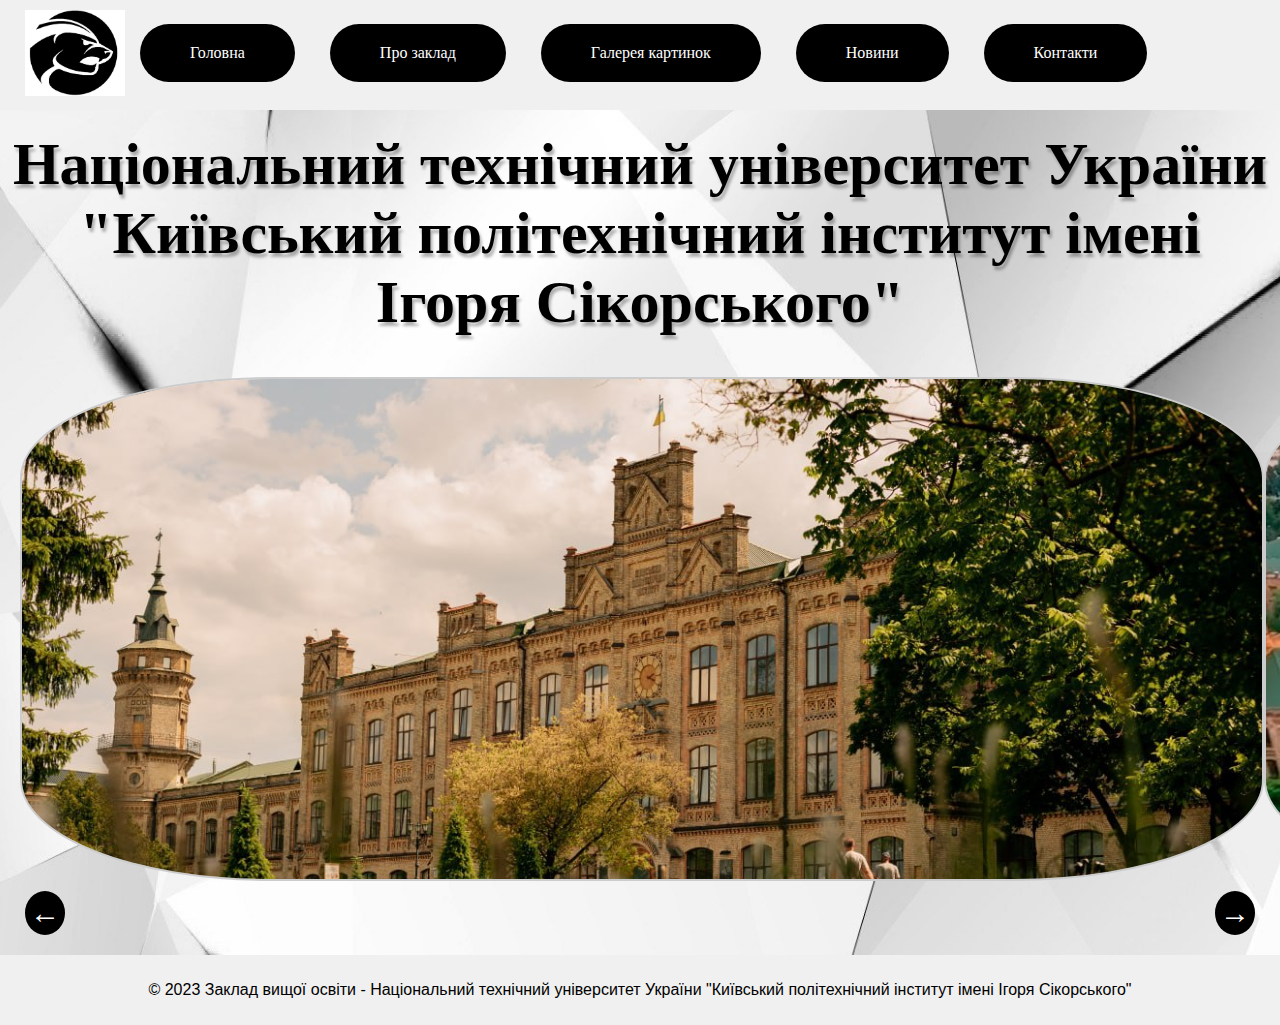
<file: index.html>
<!DOCTYPE html>
<html lang="en">

<head>
    <meta charset="UTF-8">
    <meta name="viewport" content="width=device-width, initial-scale=1.0">
    <title>РГР</title>
    <link rel="stylesheet" href="style.css">
    <link rel="stylesheet" href="jquery-ui.min.css">
    <script src="jquery-ui.min.js"></script>
    <script src="script.js" defer></script>
    <script src="jQuery.js"></script>

</head>

<body>
<header>
    <div class="logo">
        <img src="logo.jpg" alt="Логотип" hspace="15px">
    </div>
    <nav>
        <ul class="menu">
            <li><a href="index.html" class="text">Головна</a></li>
            <li><a href="index1.html" class="text">Про заклад</a></li>
            <li><a href="index2.html" class="text">Галерея картинок</a></li>
            <li><a href="index3.html" class="text">Новини</a></li>
            <li><a href="index4.html" class="text">Контакти</a></li>
        </ul>

    </nav>
</header>
<h1>Національний технічний університет України
    "Київський політехнічний інститут імені Ігоря Сікорського"</h1>
<main>
    <section id="slider">
        <div class="slider">
            <div class="slider-container">
                <img src="slide1.jpg" alt="Слайд 1">
                <img src="slide2.jpg" alt="Слайд 2">
                <img src="slide3.jpg" alt="Слайд 3">
            </div>
            <div class="slider-navigation">
                <span class="slider-arrow prev">←</span>
                <span class="slider-arrow next">→</span>
            </div>
        </div>
    </section>
    
</main>

<footer>
    <p>© 2023 Заклад вищої освіти - Національний технічний університет України
        "Київський політехнічний інститут імені Ігоря Сікорського"</p>
</footer>
</body>

</html>
</file>
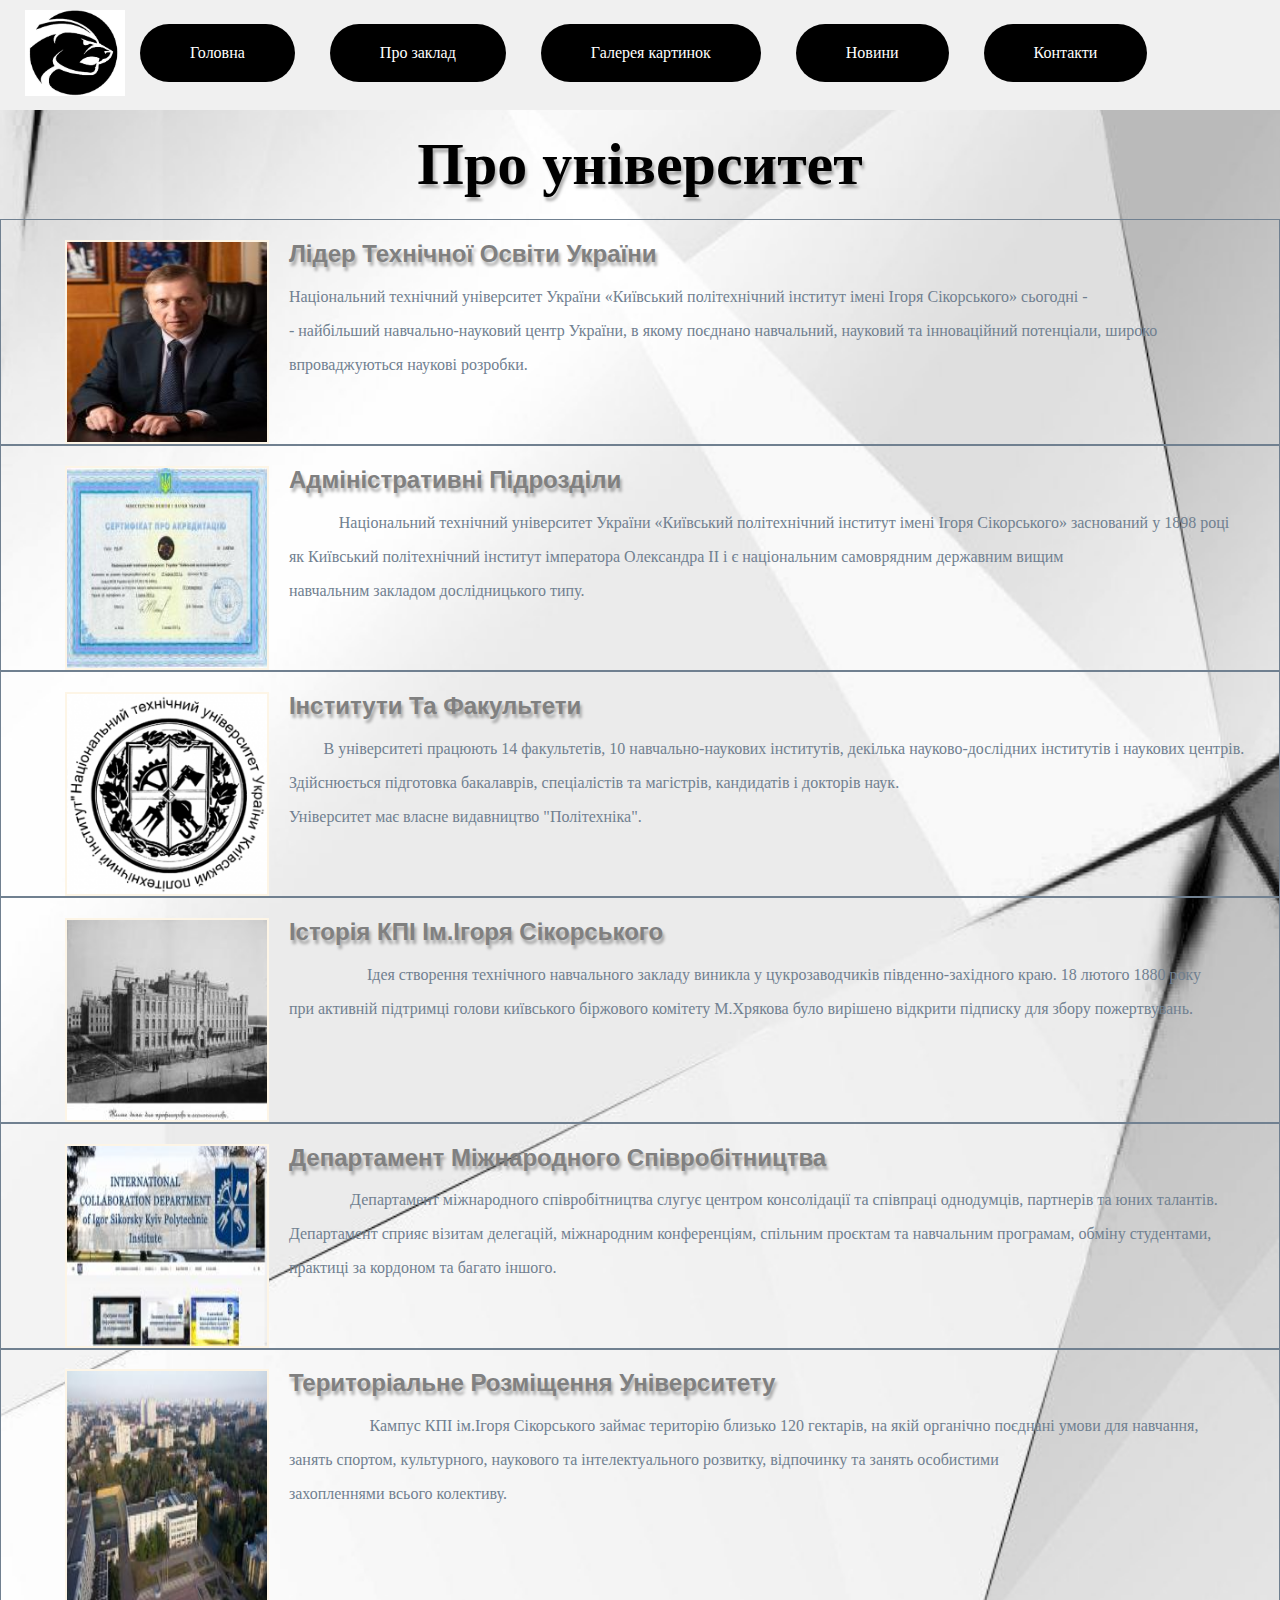
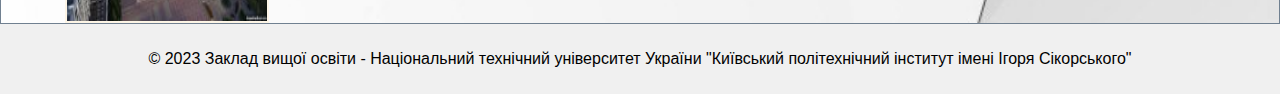
<file: index1.html>
<!DOCTYPE html>
<html lang="en">

<head>
    <meta charset="UTF-8">
    <meta name="viewport" content="width=device-width, initial-scale=1.0">
    <title>РГР</title>
    <link rel="stylesheet" href="style.css">
    <link rel="stylesheet" href="jquery-ui.min.css">
    <script src="jquery-ui.min.js"></script>
    <script src="script.js" defer></script>
    <script src="jQuery.js"></script>

</head>

<body>
<header>
    <div class="logo">
        <img src="logo.jpg" alt="Логотип" hspace="15px">
    </div>
    <nav>
        <ul class="menu">
            <li><a href="index.html" class="text">Головна</a></li>
            <li><a href="index1.html" class="text">Про заклад</a></li>
            <li><a href="index2.html" class="text">Галерея картинок</a></li>
            <li><a href="index3.html" class="text">Новини</a></li>
            <li><a href="index4.html" class="text">Контакти</a></li>
        </ul>

    </nav>
</header>
    <h1>Про університет</h1>
<div class="container">
    <div class="box">
        <font color="OldLace"><img src="pronas1.jpg" align="left" width="200" height="200" hspace="10px" border="2px" class="pronas"></font>
        <h2>Лідер технічної освіти України</h2>
        <p class="text">Національний технічний університет України «Київський політехнічний інститут імені
            Ігоря Сікорського» сьогодні -
            <p class="text"> - найбільший навчально-науковий центр України, в якому поєднано навчальний, науковий
            та інноваційний потенціали,
            широко <p class="text"> впроваджуються наукові розробки.</p>
    </div>
</div>
<div class="container">
    <div class="box">
        <font color="OldLace"><img src="pronas2.jpg" align="left" width="200" height="200" hspace="10px" border="2px" class="pronas"></font>
        <h2>Адміністративні підрозділи</h2>
        <p class="text" align="center">Національний технічний університет України «Київський політехнічний інститут імені
            Ігоря Сікорського» заснований у 1898 році <p class="text"> як Київський політехнічний інститут імператора Олександра II і є
            національним самоврядним державним вищим <p class="text">навчальним закладом  дослідницького типу.</p>
    </div>
</div>
<div class="container">
    <div class="box">
        <font color="OldLace"><img src="pronas3.jpg" align="left" width="200" height="200" hspace="10px" border="2px" class="pronas"></font>
        <h2>Інститути та факультети</h2>
        <p class="text" align="center">В університеті працюють 14 факультетів, 10 навчально-наукових інститутів,
            декілька науково-дослідних інститутів і наукових центрів.<p class="text"> Здійснюється підготовка бакалаврів, спеціалістів
            та магістрів, кандидатів і докторів наук. <p class="text">Університет має власне видавництво "Політехніка".</p>
    </div>
</div>
<div class="container">
    <div class="box">
        <font color="OldLace"><img src="pronas4.jpg" align="left" width="200" height="200" hspace="10px" border="2px" class="pronas"></font>
        <h2>Історія КПІ ім.Ігоря Сікорського</h2>
        <p class="text" align="center">Ідея створення технічного навчального закладу виникла у цукрозаводчиків південно-західного краю.
            18 лютого 1880 року<p class="text"> при активній підтримці голови київського біржового комітету М.Хрякова було вирішено відкрити підписку
            для збору пожертвувань.</p>
    </div>
</div>
<div class="container">
    <div class="box">
        <font color="OldLace"><img src="pronas5.jpg" align="left" width="200" height="200" hspace="10px" border="2px" class="pronas"></font>
        <h2>Департамент міжнародного співробітництва</h2>
        <p class="text" align="center">Департамент міжнародного співробітництва слугує центром консолідації та співпраці
            однодумців, партнерів та юних талантів.<p class="text"> Департамент сприяє візитам делегацій, міжнародним конференціям, спільним
            проєктам та навчальним програмам, обміну студентами,<p class="text"> практиці за кордоном та багато іншого.</p>
    </div>
</div>
<div class="container">
    <div class="box">
        <font color="OldLace"><img src="pronas6.jpg" align="left" width="200" height="250" hspace="10px" border="2px" class="pronas"></font>
        <h2>Територіальне розміщення університету</h2>
        <p class="text" align="center">Кампус КПІ ім.Ігоря Сікорського займає територію близько 120 гектарів, на якій
            органічно поєднані умови для навчання,<p class="text"> занять спортом, культурного, наукового та інтелектуального розвитку,
            відпочинку та занять особистими<p class="text"> захопленнями всього колективу.</p>
    </div>
</div>

<footer>
    <p>© 2023 Заклад вищої освіти - Національний технічний університет України
        "Київський політехнічний інститут імені Ігоря Сікорського"</p>
</footer>
</body>

</html>
</file>
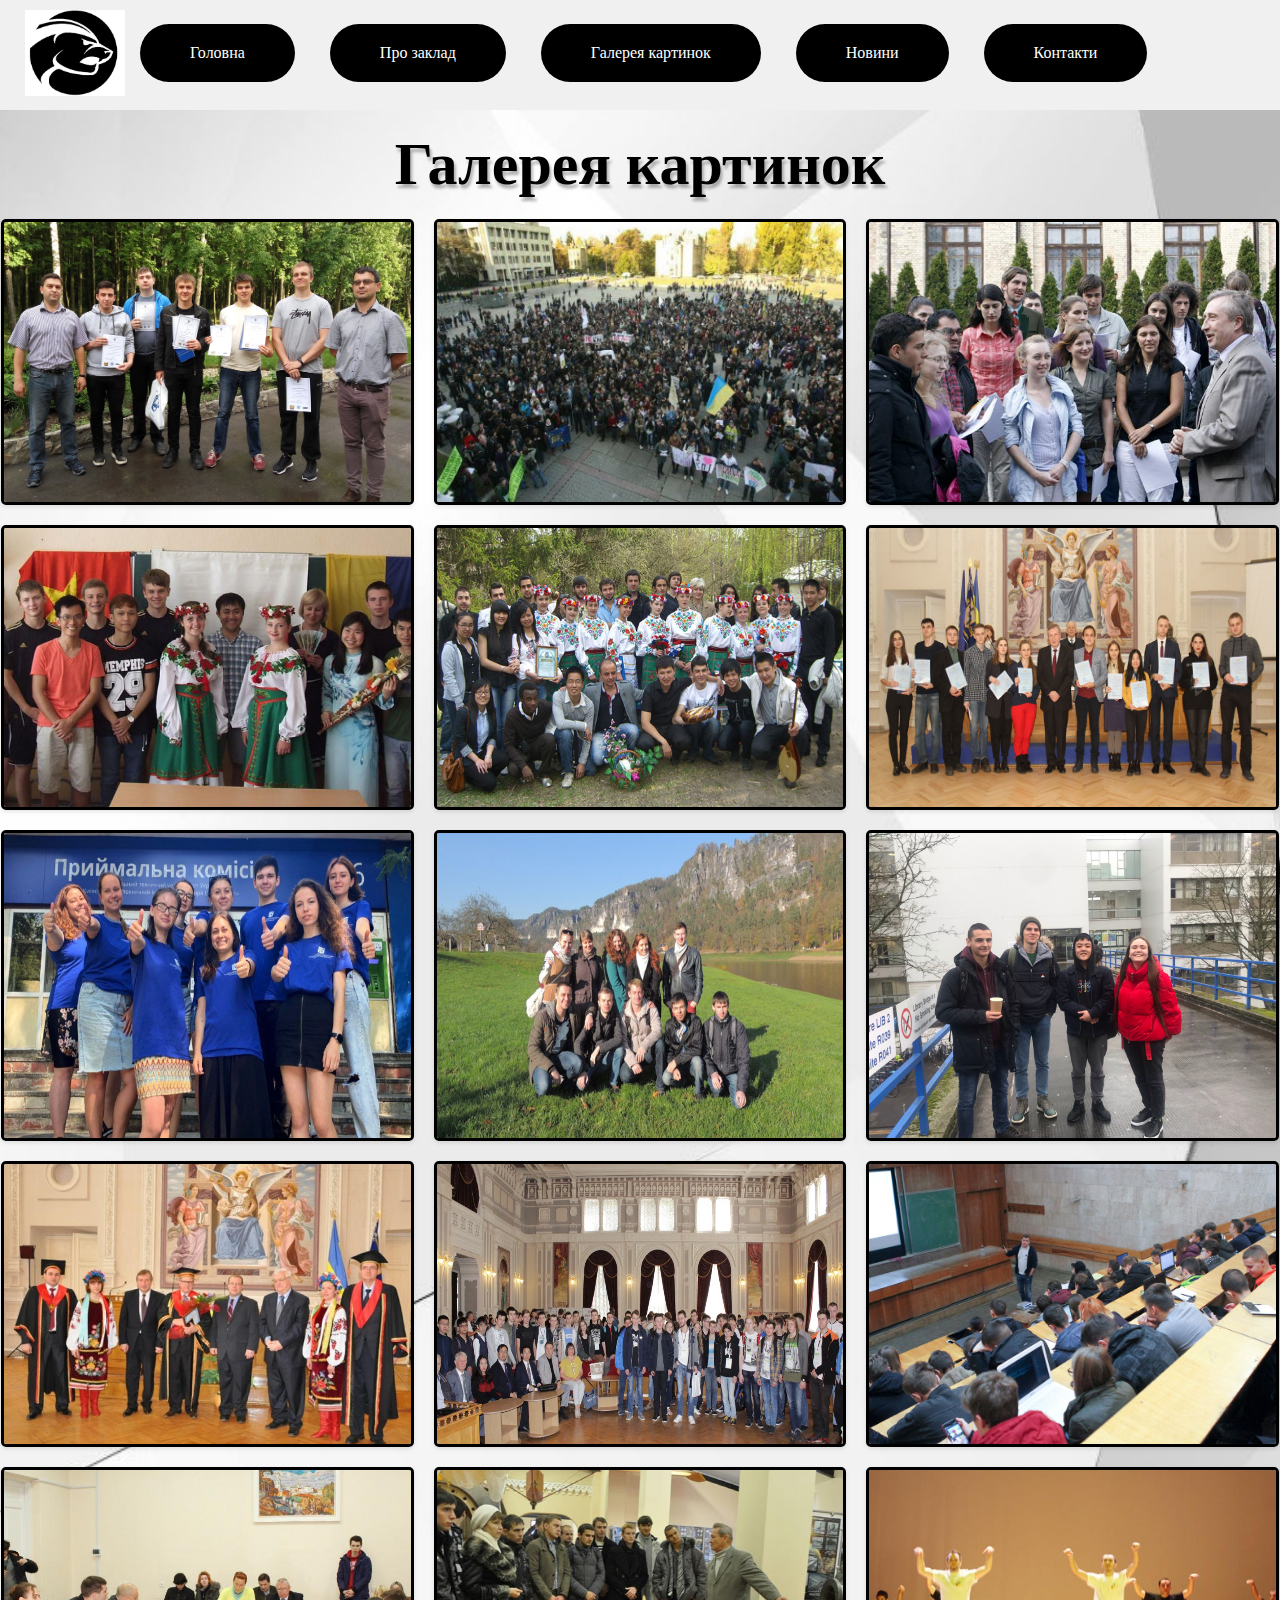
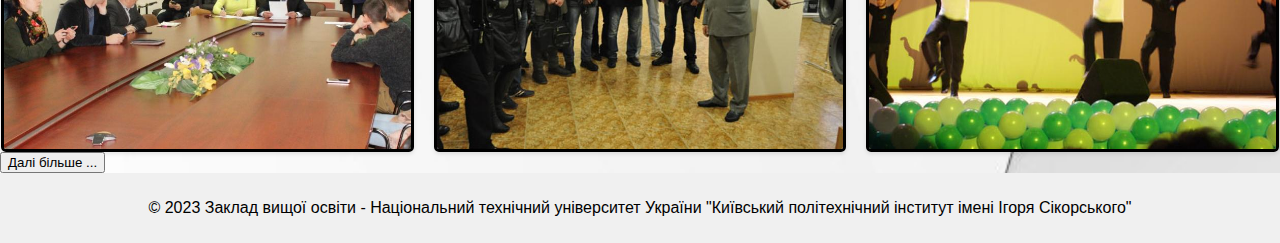
<file: index2.html>
<!DOCTYPE html>
<html lang="en">

<head>
    <meta charset="UTF-8">
    <meta name="viewport" content="width=device-width, initial-scale=1.0">
    <title>РГР</title>
    <link rel="stylesheet" href="style.css">
    <link rel="stylesheet" href="jquery-ui.min.css">
    <script src="jquery-ui.min.js"></script>
    <script src="script.js" defer></script>
    <script src="jQuery.js"></script>

</head>

<body>
<header>
    <div class="logo">
        <img src="logo.jpg" alt="Логотип" hspace="15px">
    </div>
    <nav>
        <ul class="menu">
            <li><a href="index.html" class="text">Головна</a></li>
            <li><a href="index1.html" class="text">Про заклад</a></li>
            <li><a href="index2.html" class="text">Галерея картинок</a></li>
            <li><a href="index3.html" class="text">Новини</a></li>
            <li><a href="index4.html" class="text">Контакти</a></li>
        </ul>

    </nav>
</header>
<h1>Галерея картинок</h1>
<div class="gallery">
    <img src="photo1.jpg" alt="Photo 1">
    <img src="photo2.jpg" alt="Photo 2">
    <img src="photo3.jpg" alt="Photo 3">
    <img src="photo4.jpg" alt="Photo 4">
    <img src="photo5.jpg" alt="Photo 5">
    <img src="photo6.jpg" alt="Photo 6">
    <img src="photo7.jpg" alt="Photo 1">
    <img src="photo8.jpg" alt="Photo 2">
    <img src="photo9.jpg" alt="Photo 3">
    <img src="photo10.jpg" alt="Photo 4">
    <img src="photo11.jpg" alt="Photo 5">
    <img src="photo12.jpg" alt="Photo 6">
    <img src="photo13.jpg" alt="Photo 4">
    <img src="photo14.jpg" alt="Photo 5">
    <img src="photo15.jpg" alt="Photo 6">
</div>
<div id="myModal" class="modal">
    <div class="modal-content">
        <span class="close">&times;</span>
        <h3>На офіційному сайті уніерситета</h3>
        <p>Посилання на більшу кількість картинок: https://www.library.kpi.ua/</p>
    </div>
</div>

<div class="caption">
    <button class="open-modal">Далі більше ...</button>
</div>
<footer>
    <p>© 2023 Заклад вищої освіти - Національний технічний університет України
        "Київський політехнічний інститут імені Ігоря Сікорського"</p>
</footer>
</body>

</html>
</file>
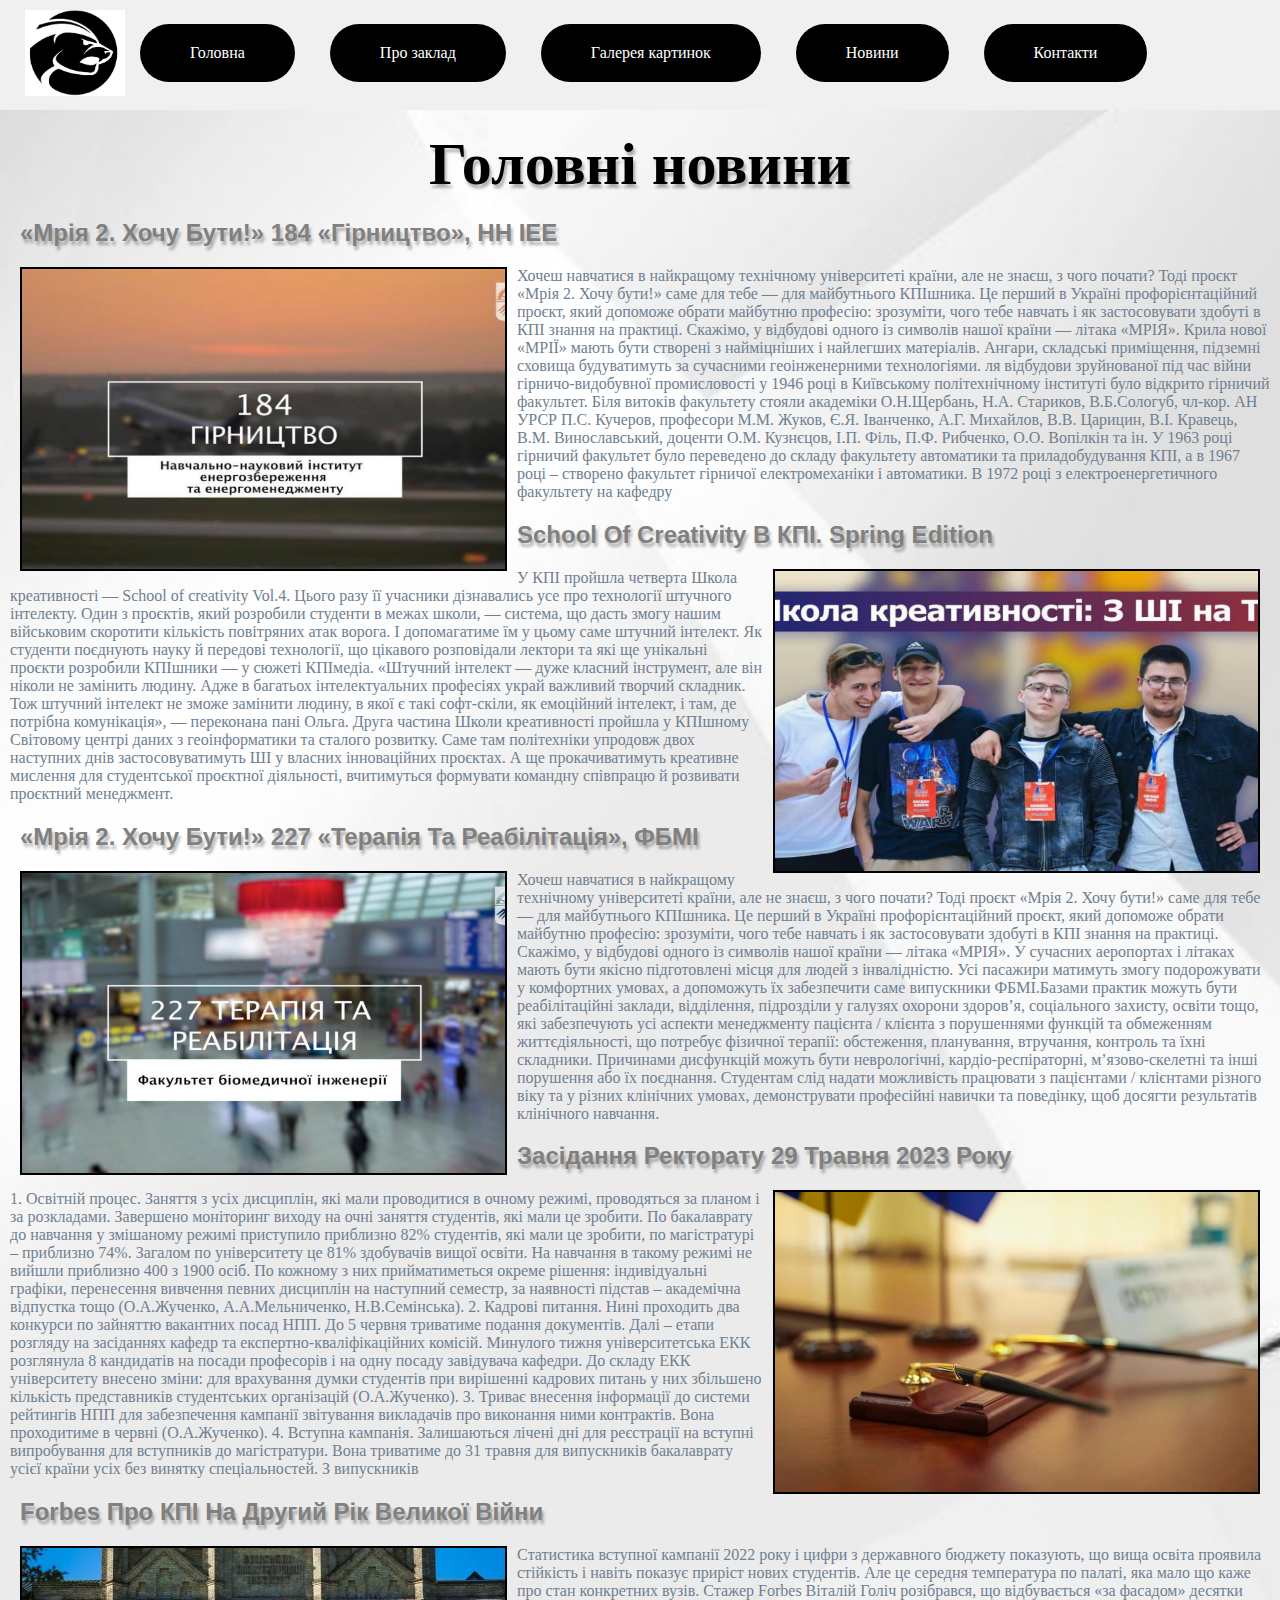
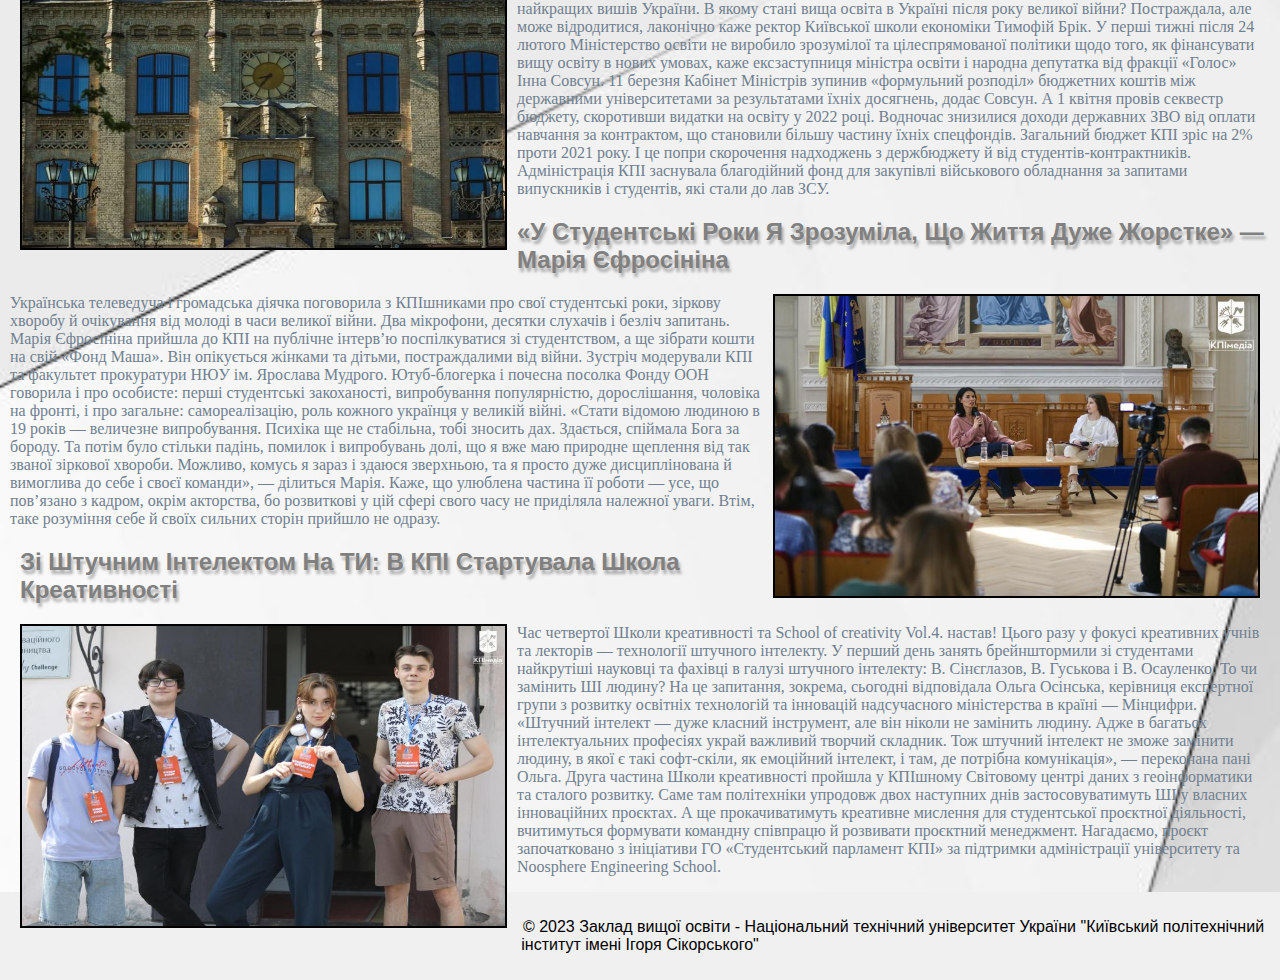
<file: index3.html>
<!DOCTYPE html>
<html lang="en">

<head>
    <meta charset="UTF-8">
    <meta name="viewport" content="width=device-width, initial-scale=1.0">
    <title>РГР</title>
    <link rel="stylesheet" href="style.css">
    <link rel="stylesheet" href="jquery-ui.min.css">
    <script src="jquery-ui.min.js"></script>
    <script src="script.js" defer></script>
    <script src="jQuery.js"></script>

</head>

<body>
<header>
    <div class="logo">
        <img src="logo.jpg" alt="Логотип" hspace="15px">
    </div>
    <nav>
        <ul class="menu">
            <li><a href="index.html" class="text">Головна</a></li>
            <li><a href="index1.html" class="text">Про заклад</a></li>
            <li><a href="index2.html" class="text">Галерея картинок</a></li>
            <li><a href="index3.html" class="text">Новини</a></li>
            <li><a href="index4.html" class="text">Контакти</a></li>
        </ul>

    </nav>
</header>
<h1>Головні новини</h1>
<div class="novina">
    <h2>«Мрія 2. Хочу бути!» 184 «Гірництво», НН ІЕЕ</h2>
    <font color="Black"><img src="novina1.jpg" align="left" width="483" height="300" hspace="10px" border="2px"></font>
    <p class="text">Хочеш навчатися в найкращому технічному університеті країни, але не знаєш, з чого почати? Тоді проєкт
        «Мрія 2. Хочу бути!» саме для тебе — для майбутнього КПІшника.
        Це перший в Україні профорієнтаційний проєкт, який допоможе обрати майбутню професію: зрозуміти, чого тебе навчать
        і як застосовувати здобуті в КПІ знання на практиці. Скажімо, у відбудові одного із символів нашої країни — літака «МРІЯ».
        Крила нової «МРІЇ» мають бути створені з найміцніших і найлегших матеріалів. Ангари, складські приміщення, підземні
        сховища будуватимуть за сучасними геоінженерними технологіями. ля відбудови зруйнованої під час війни гірничо-видобувної
        промисловості у 1946 році в Київському політехнічному інституті було відкрито гірничий факультет. Біля витоків факультету
        стояли академіки О.Н.Щербань, Н.А. Стариков, В.Б.Сологуб, чл-кор. АН УРСР П.С. Кучеров, професори М.М. Жуков, Є.Я. Іванченко,
        А.Г. Михайлов, В.В. Царицин, В.І. Кравець, В.М. Винославський, доценти О.М. Кузнєцов, І.П. Філь, П.Ф. Рибченко, О.О. Вопілкін та ін.
        У 1963 році гірничий факультет було переведено до складу факультету автоматики та приладобудування КПІ, а в 1967 році
        – створено факультет гірничої електромеханіки і автоматики. В 1972 році з електроенергетичного факультету на кафедру
       </p>
</div>
<div class="novina">
    <h2>School of creativity в КПІ. Spring edition</h2>
    <font color="Black"><img src="novina2.jpg" align="right" width="483" height="300" hspace="10px" border="2px"></font>
    <p class="text">У КПІ пройшла четверта Школа креативності — School of creativity Vol.4. Цього разу її учасники дізнавались усе про технології штучного інтелекту.
        Один з проєктів, який розробили студенти в межах школи, — система, що дасть змогу нашим військовим скоротити кількість
        повітряних атак ворога. І допомагатиме їм у цьому саме штучний інтелект.
        Як студенти поєднують науку й передові технології, що цікавого розповідали лектори та які ще унікальні проєкти
        розробили КПІшники — у сюжеті КПІмедіа. «Штучний інтелект — дуже класний інструмент, але він ніколи не замінить
        людину. Адже в багатьох інтелектуальних професіях украй важливий творчий складник. Тож штучний інтелект не зможе
        замінити людину, в якої є такі софт-скіли, як емоційний інтелект, і там, де потрібна комунікація», — переконана пані Ольга.
        Друга частина Школи креативності пройшла у КПІшному Світовому центрі даних з геоінформатики та сталого розвитку.
        Саме там політехніки упродовж двох наступних днів застосовуватимуть ШІ у власних інноваційних проєктах. А ще прокачиватимуть
        креативне мислення для студентської проєктної діяльності, вчитимуться формувати командну співпрацю й розвивати проєктний менеджмент.</p>
</div>
<div class="novina">
    <h2>«Мрія 2. Хочу бути!» 227 «Терапія та реабілітація», ФБМІ</h2>
    <font color="Black"><img src="novina3.jpg" align="left" width="483" height="300" hspace="10px" border="2px"></font>
    <p class="text">Хочеш навчатися в найкращому технічному університеті країни, але не знаєш, з чого почати? Тоді проєкт
        «Мрія 2. Хочу бути!» саме для тебе — для майбутнього КПІшника.
        Це перший в Україні профорієнтаційний проєкт, який допоможе обрати майбутню професію: зрозуміти, чого тебе навчать
        і як застосовувати здобуті в КПІ знання на практиці. Скажімо, у відбудові одного із символів нашої країни — літака «МРІЯ».
        У сучасних аеропортах і літаках мають бути якісно підготовлені місця для людей з інвалідністю. Усі пасажири матимуть
        змогу подорожувати у комфортних умовах, а допоможуть їх забезпечити саме випускники ФБМІ.Базами практик можуть бути
        реабілітаційні заклади, відділення, підрозділи у галузях охорони здоров’я, соціального захисту, освіти тощо, які
        забезпечують усі аспекти  менеджменту пацієнта / клієнта з порушеннями функцій та обмеженням життєдіяльності, що
        потребує фізичної терапії: обстеження, планування, втручання, контроль та їхні складники. Причинами дисфункцій можуть
        бути неврологічні, кардіо-респіраторні, м’язово-скелетні та інші порушення або їх поєднання. Студентам слід надати
        можливість працювати з пацієнтами / клієнтами різного віку та у різних клінічних умовах, демонструвати професійні
        навички та поведінку, щоб досягти результатів клінічного навчання.  </p>
</div>
<div class="novina">
    <h2>Засідання ректорату 29 травня 2023 року</h2>
    <font color="Black"><img src="novina4.jpg" align="right" width="483" height="300" hspace="10px" border="2px"></font>
    <p class="text">1. Освітній процес. Заняття з усіх дисциплін, які мали проводитися в очному режимі, проводяться за планом
        і за розкладами. Завершено моніторинг виходу на очні заняття студентів, які мали це зробити. По бакалаврату до навчання
        у змішаному режимі приступило приблизно 82% студентів, які мали це зробити, по магістратурі – приблизно 74%. Загалом по університету це 81% здобувачів вищої освіти. На навчання в такому режимі не вийшли приблизно 400 з 1900 осіб. По кожному з них прийматиметься  окреме рішення: індивідуальні графіки, перенесення вивчення певних дисциплін на наступний семестр, за наявності підстав – академічна відпустка тощо (О.А.Жученко, А.А.Мельниченко, Н.В.Семінська).
        2. Кадрові питання. Нині проходить два конкурси по зайняттю вакантних посад НПП.  До 5 червня триватиме подання документів.
        Далі – етапи розгляду на засіданнях кафедр та експертно-кваліфікаційних комісій. Минулого тижня університетська ЕКК розглянула
        8 кандидатів на посади професорів і на одну посаду завідувача кафедри. До складу ЕКК університету  внесено  зміни: для врахування
        думки студентів при вирішенні кадрових питань у них збільшено кількість представників студентських організацій (О.А.Жученко).
        3. Триває внесення інформації до системи рейтингів НПП для забезпечення кампанії звітування викладачів про виконання ними
        контрактів. Вона проходитиме в червні (О.А.Жученко).
        4. Вступна кампанія. Залишаються лічені дні для реєстрації на вступні випробування для вступників до магістратури.
        Вона триватиме до 31 травня для випускників бакалаврату усієї країни усіх без винятку спеціальностей. З випускників
       </p>
</div>
<div class="novina">
    <h2>Forbes про КПІ на другий рік великої війни</h2>
    <font color="Black"><img src="novina5.jpg" align="left" width="483" height="300" hspace="10px" border="2px"></font>
    <p class="text">Cтатистика вступної кампанії 2022 року і цифри з державного бюджету показують, що вища освіта проявила
        стійкість і навіть показує приріст нових студентів. Але це середня температура по палаті, яка мало що каже про стан
        конкретних вузів. Стажер Forbes Віталій Голіч розібрався, що відбувається «за фасадом» десятки найкращих вишів України.
        В якому стані вища освіта в Україні після року великої війни? Постраждала, але може відродитися, лаконічно каже ректор Київської школи економіки Тимофій Брік.
        У перші тижні після 24 лютого Міністерство освіти не виробило зрозумілої та цілеспрямованої політики щодо того,
        як фінансувати вищу освіту в нових умовах, каже ексзаступниця міністра освіти і народна депутатка від фракції
        «Голос» Інна Совсун. 11 березня Кабінет Міністрів зупинив «формульний розподіл» бюджетних коштів між державними
        університетами за результатами їхніх досягнень, додає Совсун. А 1 квітня провів секвестр бюджету, скоротивши
        видатки на освіту у 2022 році. Водночас знизилися доходи державних ЗВО від оплати навчання за контрактом, що становили
        більшу частину їхніх спецфондів. Загальний бюджет КПІ зріс на 2% проти 2021 року. І це попри скорочення надходжень з держбюджету й від студентів-контрактників. Адміністрація КПІ заснувала благодійний фонд для закупівлі військового обладнання за запитами випускників і студентів, які стали до лав ЗСУ.</p>
</div>
<div class="novina">
    <h2>«У студентські роки я зрозуміла, що життя дуже жорстке» — Марія Єфросініна</h2>
    <font color="Black"><img src="novina6.jpg" align="right" width="483" height="300" hspace="10px" border="2px"></font>
    <p class="text">Українська телеведуча і громадська діячка поговорила з КПІшниками про свої студентські роки, зіркову
        хворобу й очікування від молоді в часи великої війни.
        Два мікрофони, десятки слухачів і безліч запитань. Марія Єфросініна прийшла до КПІ на публічне інтервʼю поспілкуватися
        зі студентством, а ще зібрати кошти на свій «Фонд Маша». Він опікується жінками та дітьми, постраждалими від війни.
        Зустріч модерували КПІ та факультет прокуратури НЮУ ім. Ярослава Мудрого.
        Ютуб-блогерка і почесна посолка Фонду ООН говорила і про особисте: перші студентські закоханості, випробування популярністю,
        дорослішання, чоловіка на фронті, і про загальне: самореалізацію, роль кожного українця у великій війні.
        «Стати відомою людиною в 19 років — величезне випробування. Психіка ще не стабільна, тобі зносить дах. Здається,
        спіймала Бога за бороду. Та потім було стільки падінь, помилок і випробувань долі, що я вже маю природне щеплення
        від так званої зіркової хвороби. Можливо, комусь я зараз і здаюся зверхньою, та я просто дуже дисциплінована й вимоглива
        до себе і своєї команди», — ділиться Марія.
        Каже, що улюблена частина її роботи — усе, що повʼязано з кадром, окрім акторства, бо розвиткові у цій сфері свого
        часу не приділяла належної уваги. Втім, таке розуміння себе й своїх сильних сторін прийшло не одразу.</p>
</div>
<div class="novina">
    <h2>Зі штучним інтелектом на ТИ: в КПІ стартувала Школа креативності</h2>
    <font color="Black"><img src="novina7.jpg" align="left" width="483" height="300" hspace="10px" border="2px"></font>
    <p class="text">Час четвертої Школи креативності та School of creativity Vol.4. настав! Цього разу у фокусі креативних
        учнів та лекторів — технології штучного інтелекту.
        У перший день занять брейнштормили зі студентами найкрутіші науковці та фахівці в галузі штучного інтелекту: В.
        Сінєглазов, В. Гуськова і В. Осауленко.
        То чи замінить ШІ людину? На це запитання, зокрема, сьогодні відповідала Ольга Осінська, керівниця експертної групи
        з розвитку освітніх технологій та інновацій надсучасного міністерства в країні — Мінцифри.
        «Штучний інтелект — дуже класний інструмент, але він ніколи не замінить людину. Адже в багатьох інтелектуальних
        професіях украй важливий творчий складник. Тож штучний інтелект не зможе замінити людину, в якої є такі софт-скіли, як емоційний інтелект, і там, де потрібна комунікація», — переконана пані Ольга.
        Друга частина Школи креативності пройшла у КПІшному Світовому центрі даних з геоінформатики та сталого розвитку.
        Саме там політехніки упродовж двох наступних днів застосовуватимуть ШІ у власних інноваційних проєктах. А ще прокачиватимуть
        креативне мислення для студентської проєктної діяльності, вчитимуться формувати командну співпрацю й розвивати проєктний менеджмент.
        Нагадаємо, проєкт започатковано з ініціативи ГО «Студентський парламент КПІ» за підтримки адміністрації університету
        та Noosphere Engineering School.</p>
</div>

<footer>
    <p>© 2023 Заклад вищої освіти - Національний технічний університет України
        "Київський політехнічний інститут імені Ігоря Сікорського"</p>
</footer>
</body>

</html>
</file>
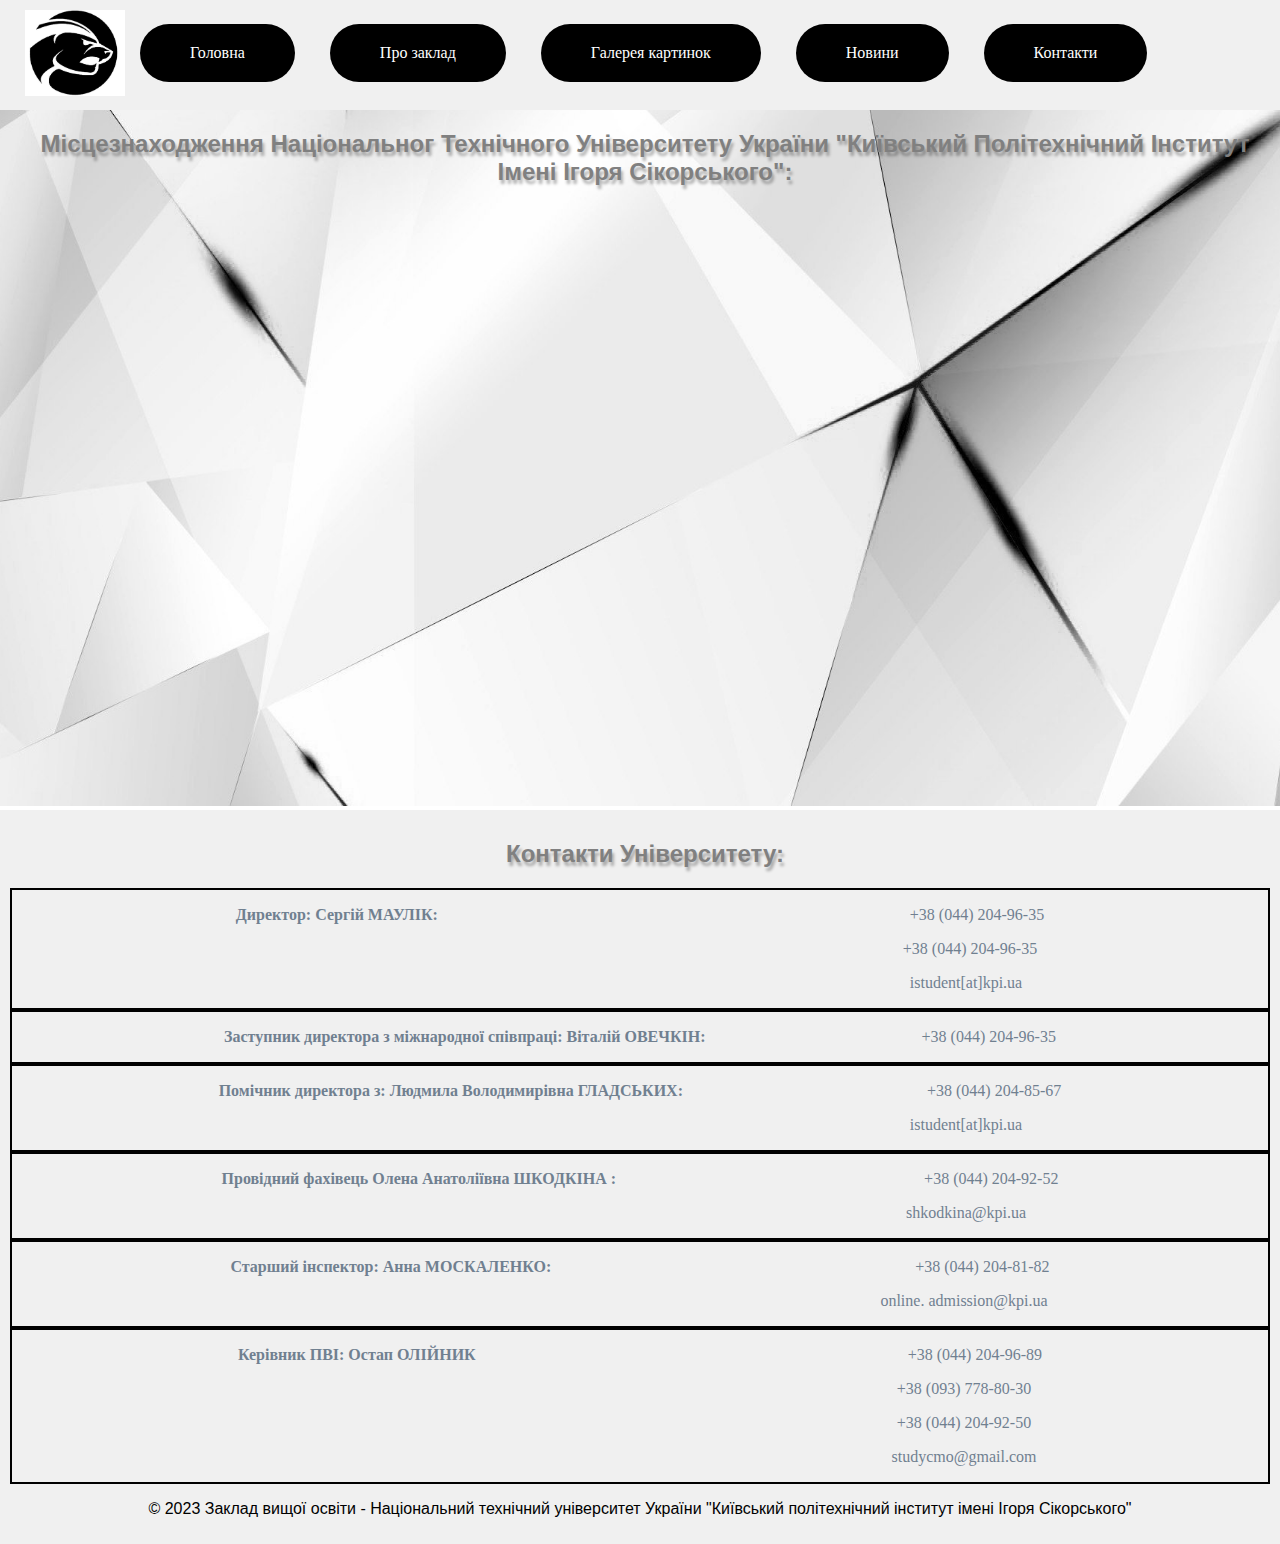
<file: index4.html>
<!DOCTYPE html>
<html lang="en">

<head>
    <meta charset="UTF-8">
    <meta name="viewport" content="width=device-width, initial-scale=1.0">
    <title>РГР</title>
    <link rel="stylesheet" href="style.css">
    <link rel="stylesheet" href="jquery-ui.min.css">
    <script src="jquery-ui.min.js"></script>
    <script src="script.js" defer></script>
    <script src="jQuery.js"></script>

</head>

<body>
<header>
    <div class="logo">
        <img src="logo.jpg" alt="Логотип" hspace="15px">
    </div>
    <nav>
        <ul class="menu">
            <li><a href="index.html" class="text">Головна</a></li>
            <li><a href="index1.html" class="text">Про заклад</a></li>
            <li><a href="index2.html" class="text">Галерея картинок</a></li>
            <li><a href="index3.html" class="text">Новини</a></li>
            <li><a href="index4.html" class="text">Контакти</a></li>
        </ul>

    </nav>
</header>
<h2 align="center">Місцезнаходження Національног технічного університету України "Київський політехнічний інститут імені Ігоря Сікорського":</h2>
<div class="map">
    <iframe src="https://www.google.com/maps/embed?pb=!1m18!1m12!1m3!1d10162.542939806539!2d30.448587092394508!3d50.44788532159857!2m3!1f0!2f0!3f0!3m2!1i1024!2i768!4f13.1!3m3!1m2!1s0x40d4ce82b9bc8a47%3A0x47514e5d91216bf3!2z0JrQuNC10LLRgdC60LjQuSDQv9C-0LvQuNGC0LXRhdC90LjRh9C10YHQutC40Lkg0LjQvdGB0YLQuNGC0YPRgg!5e0!3m2!1sru!2sua!4v1685549009544!5m2!1sru!2sua" width=75% height=100% style="border:0;" allowfullscreen="" loading="lazy" referrerpolicy="no-referrer-when-downgrade"></iframe>
<footer>
    <div>
        <h2>Контакти університету:</h2>
    </div>
    <div class="kontakti">
        <p class="text"><b>Директор: Сергій МАУЛІК:</b> &nbsp &nbsp &nbsp &nbsp &nbsp &nbsp &nbsp &nbsp &nbsp &nbsp &nbsp &nbsp &nbsp &nbsp  &nbsp &nbsp &nbsp &nbsp &nbsp &nbsp &nbsp &nbsp &nbsp &nbsp &nbsp &nbsp &nbsp &nbsp &nbsp
            &nbsp &nbsp &nbsp &nbsp &nbsp &nbsp &nbsp &nbsp &nbsp &nbsp &nbsp &nbsp &nbsp &nbsp &nbsp &nbsp &nbsp &nbsp &nbsp &nbsp &nbsp &nbsp &nbsp &nbsp &nbsp &nbsp &nbsp &nbsp &nbsp &nbsp+38 (044) 204-96-35</p>
        <p class="text">&nbsp &nbsp &nbsp &nbsp &nbsp &nbsp &nbsp &nbsp &nbsp &nbsp &nbsp &nbsp &nbsp &nbsp  &nbsp &nbsp &nbsp &nbsp &nbsp &nbsp
            &nbsp &nbsp &nbsp &nbsp &nbsp &nbsp &nbsp &nbsp &nbsp &nbsp &nbsp &nbsp &nbsp &nbsp &nbsp &nbsp &nbsp &nbsp &nbsp &nbsp &nbsp &nbsp&nbsp &nbsp &nbsp &nbsp &nbsp &nbsp &nbsp &nbsp &nbsp &nbsp &nbsp &nbsp &nbsp &nbsp  &nbsp &nbsp &nbsp &nbsp &nbsp
            &nbsp &nbsp &nbsp &nbsp &nbsp &nbsp &nbsp &nbsp &nbsp &nbsp &nbsp &nbsp &nbsp &nbsp &nbsp &nbsp &nbsp &nbsp &nbsp &nbsp &nbsp &nbsp +38 (044) 204-96-35</p>
        <p class="text">&nbsp &nbsp &nbsp &nbsp &nbsp &nbsp &nbsp &nbsp &nbsp &nbsp &nbsp &nbsp &nbsp &nbsp  &nbsp &nbsp &nbsp &nbsp &nbsp
            &nbsp &nbsp &nbsp &nbsp &nbsp &nbsp &nbsp &nbsp &nbsp &nbsp &nbsp &nbsp &nbsp &nbsp &nbsp &nbsp &nbsp &nbsp &nbsp &nbsp &nbsp &nbsp&nbsp &nbsp &nbsp &nbsp &nbsp &nbsp &nbsp &nbsp &nbsp &nbsp &nbsp &nbsp &nbsp &nbsp  &nbsp &nbsp &nbsp &nbsp &nbsp
            &nbsp &nbsp &nbsp &nbsp &nbsp &nbsp &nbsp &nbsp &nbsp &nbsp &nbsp &nbsp &nbsp &nbsp &nbsp &nbsp &nbsp &nbsp &nbsp &nbsp &nbsp &nbsp  istudent[at]kpi.ua</p>
    </div>
    <div class="kontakti">
        <p class="text"><b>Заступник директора з міжнародної співпраці: Віталій ОВЕЧКІН:</b>&nbsp &nbsp &nbsp &nbsp &nbsp &nbsp &nbsp &nbsp &nbsp &nbsp &nbsp &nbsp &nbsp &nbsp  &nbsp &nbsp &nbsp &nbsp &nbsp
            &nbsp &nbsp &nbsp &nbsp &nbsp &nbsp &nbsp &nbsp +38 (044) 204-96-35</p>
    </div>
    <div class="kontakti">
        <p class="text"><b>Помічник директора з: Людмила Володимирівна ГЛАДСЬКИХ:</b>&nbsp &nbsp &nbsp &nbsp &nbsp &nbsp  &nbsp &nbsp &nbsp &nbsp &nbsp &nbsp &nbsp &nbsp &nbsp &nbsp &nbsp &nbsp &nbsp &nbsp &nbsp  &nbsp &nbsp &nbsp &nbsp &nbsp
            &nbsp &nbsp &nbsp &nbsp &nbsp+38 (044) 204-85-67</p>
        <p class="text">&nbsp &nbsp &nbsp &nbsp &nbsp &nbsp &nbsp &nbsp &nbsp &nbsp &nbsp &nbsp &nbsp &nbsp  &nbsp &nbsp &nbsp &nbsp &nbsp
            &nbsp &nbsp &nbsp &nbsp &nbsp &nbsp &nbsp &nbsp &nbsp &nbsp &nbsp &nbsp &nbsp &nbsp &nbsp &nbsp &nbsp &nbsp &nbsp &nbsp &nbsp &nbsp&nbsp &nbsp &nbsp &nbsp &nbsp &nbsp &nbsp &nbsp &nbsp &nbsp &nbsp &nbsp &nbsp &nbsp  &nbsp &nbsp &nbsp &nbsp &nbsp
            &nbsp &nbsp &nbsp &nbsp &nbsp &nbsp &nbsp &nbsp &nbsp &nbsp &nbsp &nbsp &nbsp &nbsp &nbsp &nbsp &nbsp &nbsp &nbsp &nbsp &nbsp &nbsp istudent[at]kpi.ua</p>
    </div>
    <div class="kontakti">
        <p class="text"><b>Провідний фахівець Олена Анатоліївна ШКОДКІНА :</b>&nbsp &nbsp &nbsp &nbsp &nbsp &nbsp &nbsp &nbsp &nbsp &nbsp &nbsp &nbsp &nbsp &nbsp  &nbsp &nbsp &nbsp &nbsp &nbsp
            &nbsp &nbsp &nbsp &nbsp &nbsp &nbsp &nbsp &nbsp &nbsp &nbsp &nbsp &nbsp &nbsp &nbsp &nbsp &nbsp &nbsp &nbsp &nbsp &nbsp+38 (044) 204-92-52</p>
        <p class="text">&nbsp &nbsp &nbsp &nbsp &nbsp &nbsp &nbsp &nbsp &nbsp &nbsp &nbsp &nbsp &nbsp &nbsp  &nbsp &nbsp &nbsp &nbsp &nbsp
            &nbsp &nbsp &nbsp &nbsp &nbsp &nbsp &nbsp &nbsp &nbsp &nbsp &nbsp &nbsp &nbsp &nbsp &nbsp &nbsp &nbsp &nbsp &nbsp &nbsp &nbsp &nbsp&nbsp &nbsp &nbsp &nbsp &nbsp &nbsp &nbsp &nbsp &nbsp &nbsp &nbsp &nbsp &nbsp &nbsp  &nbsp &nbsp &nbsp &nbsp &nbsp
            &nbsp &nbsp &nbsp &nbsp &nbsp &nbsp &nbsp &nbsp &nbsp &nbsp &nbsp &nbsp &nbsp &nbsp &nbsp &nbsp &nbsp &nbsp &nbsp &nbsp &nbsp &nbsp  shkodkina@kpi.ua</p>
    </div>
    <div class="kontakti">
        <p class="text"><b>Старший інспектор: Анна МОСКАЛЕНКО:</b>&nbsp &nbsp &nbsp &nbsp &nbsp &nbsp &nbsp &nbsp &nbsp &nbsp &nbsp &nbsp &nbsp &nbsp  &nbsp &nbsp &nbsp &nbsp &nbsp
            &nbsp &nbsp &nbsp &nbsp &nbsp &nbsp &nbsp &nbsp &nbsp &nbsp &nbsp &nbsp &nbsp &nbsp &nbsp &nbsp &nbsp &nbsp &nbsp &nbsp &nbsp &nbsp&nbsp &nbsp &nbsp &nbsp &nbsp +38 (044) 204-81-82</p>
        <p class="text">&nbsp &nbsp &nbsp &nbsp &nbsp &nbsp &nbsp &nbsp &nbsp &nbsp &nbsp &nbsp &nbsp &nbsp  &nbsp &nbsp &nbsp &nbsp &nbsp
            &nbsp &nbsp &nbsp &nbsp &nbsp &nbsp &nbsp &nbsp &nbsp &nbsp &nbsp &nbsp &nbsp &nbsp &nbsp &nbsp &nbsp &nbsp &nbsp &nbsp &nbsp &nbsp&nbsp &nbsp &nbsp &nbsp &nbsp &nbsp &nbsp &nbsp &nbsp &nbsp &nbsp &nbsp &nbsp &nbsp  &nbsp &nbsp &nbsp &nbsp &nbsp
            &nbsp &nbsp &nbsp &nbsp &nbsp &nbsp &nbsp &nbsp &nbsp &nbsp &nbsp &nbsp &nbsp &nbsp &nbsp &nbsp &nbsp &nbsp &nbsp &nbsp &nbsp &nbsponline. admission@kpi.ua</p>
    </div>
    <div class="kontakti">
        <p class="text"><b>Керівник ПВІ: Остап ОЛІЙНИК</b>&nbsp &nbsp &nbsp &nbsp &nbsp &nbsp &nbsp &nbsp &nbsp &nbsp &nbsp &nbsp &nbsp &nbsp  &nbsp &nbsp &nbsp &nbsp &nbsp
            &nbsp &nbsp &nbsp &nbsp &nbsp &nbsp &nbsp &nbsp &nbsp &nbsp &nbsp &nbsp &nbsp &nbsp &nbsp &nbsp &nbsp &nbsp &nbsp &nbsp &nbsp &nbsp&nbsp &nbsp &nbsp &nbsp &nbsp  &nbsp &nbsp &nbsp &nbsp &nbsp &nbsp &nbsp &nbsp &nbsp+38 (044) 204-96-89 </p>
        <p class="text">&nbsp &nbsp &nbsp &nbsp &nbsp &nbsp &nbsp &nbsp &nbsp &nbsp &nbsp &nbsp &nbsp &nbsp  &nbsp &nbsp &nbsp &nbsp &nbsp
            &nbsp &nbsp &nbsp &nbsp &nbsp &nbsp &nbsp &nbsp &nbsp &nbsp &nbsp &nbsp &nbsp &nbsp &nbsp &nbsp &nbsp &nbsp &nbsp &nbsp &nbsp &nbsp&nbsp &nbsp &nbsp &nbsp &nbsp &nbsp &nbsp &nbsp &nbsp &nbsp &nbsp &nbsp &nbsp &nbsp  &nbsp &nbsp &nbsp &nbsp &nbsp
            &nbsp &nbsp &nbsp &nbsp &nbsp &nbsp &nbsp &nbsp &nbsp &nbsp &nbsp &nbsp &nbsp &nbsp &nbsp &nbsp &nbsp &nbsp &nbsp &nbsp &nbsp &nbsp+38 (093) 778-80-30</p>
        <p class="text">&nbsp &nbsp &nbsp &nbsp &nbsp &nbsp &nbsp &nbsp &nbsp &nbsp &nbsp &nbsp &nbsp &nbsp  &nbsp &nbsp &nbsp &nbsp &nbsp
            &nbsp &nbsp &nbsp &nbsp &nbsp &nbsp &nbsp &nbsp &nbsp &nbsp &nbsp &nbsp &nbsp &nbsp &nbsp &nbsp &nbsp &nbsp &nbsp &nbsp &nbsp &nbsp&nbsp &nbsp &nbsp &nbsp &nbsp &nbsp &nbsp &nbsp &nbsp &nbsp &nbsp &nbsp &nbsp &nbsp  &nbsp &nbsp &nbsp &nbsp &nbsp
            &nbsp &nbsp &nbsp &nbsp &nbsp &nbsp &nbsp &nbsp &nbsp &nbsp &nbsp &nbsp &nbsp &nbsp &nbsp &nbsp &nbsp &nbsp &nbsp &nbsp &nbsp &nbsp+38 (044) 204-92-50</p>
        <p class="text">&nbsp &nbsp &nbsp &nbsp &nbsp &nbsp &nbsp &nbsp &nbsp &nbsp &nbsp &nbsp &nbsp &nbsp  &nbsp &nbsp &nbsp &nbsp &nbsp
            &nbsp &nbsp &nbsp &nbsp &nbsp &nbsp &nbsp &nbsp &nbsp &nbsp &nbsp &nbsp &nbsp &nbsp &nbsp &nbsp &nbsp &nbsp &nbsp &nbsp &nbsp &nbsp&nbsp &nbsp &nbsp &nbsp &nbsp &nbsp &nbsp &nbsp &nbsp &nbsp &nbsp &nbsp &nbsp &nbsp  &nbsp &nbsp &nbsp &nbsp &nbsp
            &nbsp &nbsp &nbsp &nbsp &nbsp &nbsp &nbsp &nbsp &nbsp &nbsp &nbsp &nbsp &nbsp &nbsp &nbsp &nbsp &nbsp &nbsp &nbsp &nbsp &nbsp &nbspstudycmo@gmail.com</p>
    </div>

    <p>© 2023 Заклад вищої освіти - Національний технічний університет України
        "Київський політехнічний інститут імені Ігоря Сікорського"</p>
</footer>
</body>

</html>
</file>
<file: style.css>
.slider {
    position: relative;
}

.slider-container {
    display: flex;
    overflow: hidden;
    width: 300%;
    transition: transform 0.5s ease-in-out;
}

.slider-container img {
    flex-shrink: 0;
    width: 33.33%;
    height: 500px;
    object-fit: cover;
    border: 2px solid #ccc;
    border-radius: 20%;
    transition: opacity 0.5s ease-in-out;
}

.slider-navigation {
    display: flex;
    justify-content: space-between;
    align-items: center;
    margin-top: 10px;
}

.slider-arrow {
    cursor: pointer;
    font-size: 30px;
    padding: 5px;
    border-radius: 50%;
    background-color: black;
    color: white;
    margin: 0 5px;
}

body {
    margin: 0;
    padding: 0;
    font-family: Arial, sans-serif;
    background-image: url(back.jpg);
    background-size: cover;
    background-repeat: no-repeat;
    background-position: center;
    overflow-x: hidden;
}

header {
    background-color: #f0f0f0;
    padding: 10px;
    display: flex;
    align-items: center;
}

.logo img {
    max-width: 100px;
    transition: transform 0.3s ease-in-out;
}

.logo img:hover {
    transform: rotate(360deg);
}
nav ul {
    list-style-type: none;
    margin: 0;
    padding: 0;
    display: flex;
}

nav ul li {
    margin-right: 10px;
}

nav ul li a {
    text-decoration: none;
    color: #333;
}

main {
    padding: 20px;
}

.news-item {
    margin-bottom: 20px;
}

.news-item h3 {
    margin: 0;
    font-size: 20px;
}

.news-item p {
    margin-top: 5px;
}

footer {
    background-color: #f0f0f0;
    padding: 10px;
    text-align: center;
}
.footer {
    margin-top: 20px;
}

.menu {
    list-style-type: none;
    padding: 0;
}

.menu li {
    display: inline-block;
    margin-right: 35px;
}

.menu li a {
    position: relative;
    display: inline-block;
    padding: 20px 50px;
    color: #fff;
    text-decoration: none;
    background-color: black;
    border-radius: 50px;
    overflow: hidden;
    transition: all 0.3s;
}

.menu li a:before {
    content: "";
    position: absolute;
    width: 0;
    height: 100%;
    top: 0;
    left: 0;
    background-color: rgba(255, 255, 255, 0.3);
    transition: width 0.3s;
    border-radius: 50px;
}

.menu li a:hover {
    color: #333;
}

.menu li a:hover:before {
    width: 100%;
}


h1 {
    font-size: 60px;
    color: Black;
    text-align: center;
    margin: 20px 0;
    font-family: "Times New Roman";
    text-shadow: 2px 4px 3px rgba(0, 0, 0, 0.3);
}

h2 {
    color: Grey;
    font-family: Verdana, Arial, Helvetica, sans-serif;
    text-decoration: inherit;
    text-shadow: 2px 4px 3px rgba(0, 0, 0, 0.3);
    text-transform: capitalize;
    margin-left: 10px;
}

.text {
    font-family: cursive;
    color: SlateGray;
}

.novina {
    margin-right: 10px;
    margin-left: 10px;
}

.pronas {
    margin-left: 5%;
    margin-right: 20px;
}

.container {
    overflow: hidden;
    border: 1px solid SlateGray ;
}

.box {
    white-space: nowrap;

}

.gallery {
    margin-top: 20px;
    display: flex;
    flex-wrap: wrap;
    justify-content: center;
    gap: 20px;
}

.gallery img {
    width: calc(33.33% - 20px);
    height: auto;
    border: 3px solid Black;
    border-radius: 5px;
    box-shadow: 0 2px 4px rgba(0, 0, 0, 0.1);
}

.map {
    height: 600px;
    width: 100%;
    text-align: center;
}
.kontakti {
    border: 2px solid Black;
}

@media (max-width: 768px) {
    .menu {
        flex-direction: column;
    }

    .menu li {
        margin-bottom: 10px;
    }
}

@media (max-width: 480px) {
    .slider img {
        width: 100%;
    }
}

.hovered {
    background-color: LightCyan;
    transition: background-color 0.3s;
}

.modal {
    display: none;
    position: fixed;
    z-index: 1;
    left: 0;
    top: 0;
    width: 100%;
    height: 100%;
    overflow: auto;
    background-color: rgba(0, 0, 0, 0.4);
}

.modal-content {
    background-color: #fefefe;
    margin: 15% auto;
    padding: 20px;
    border: 1px solid #888;
    width: 80%;
}

.close {
    color: #aaa;
    float: right;
    font-size: 28px;
    font-weight: bold;
    cursor: pointer;
}


.close:focus {
    color: #000;
    text-decoration: none;
    cursor: pointer;
</file>
